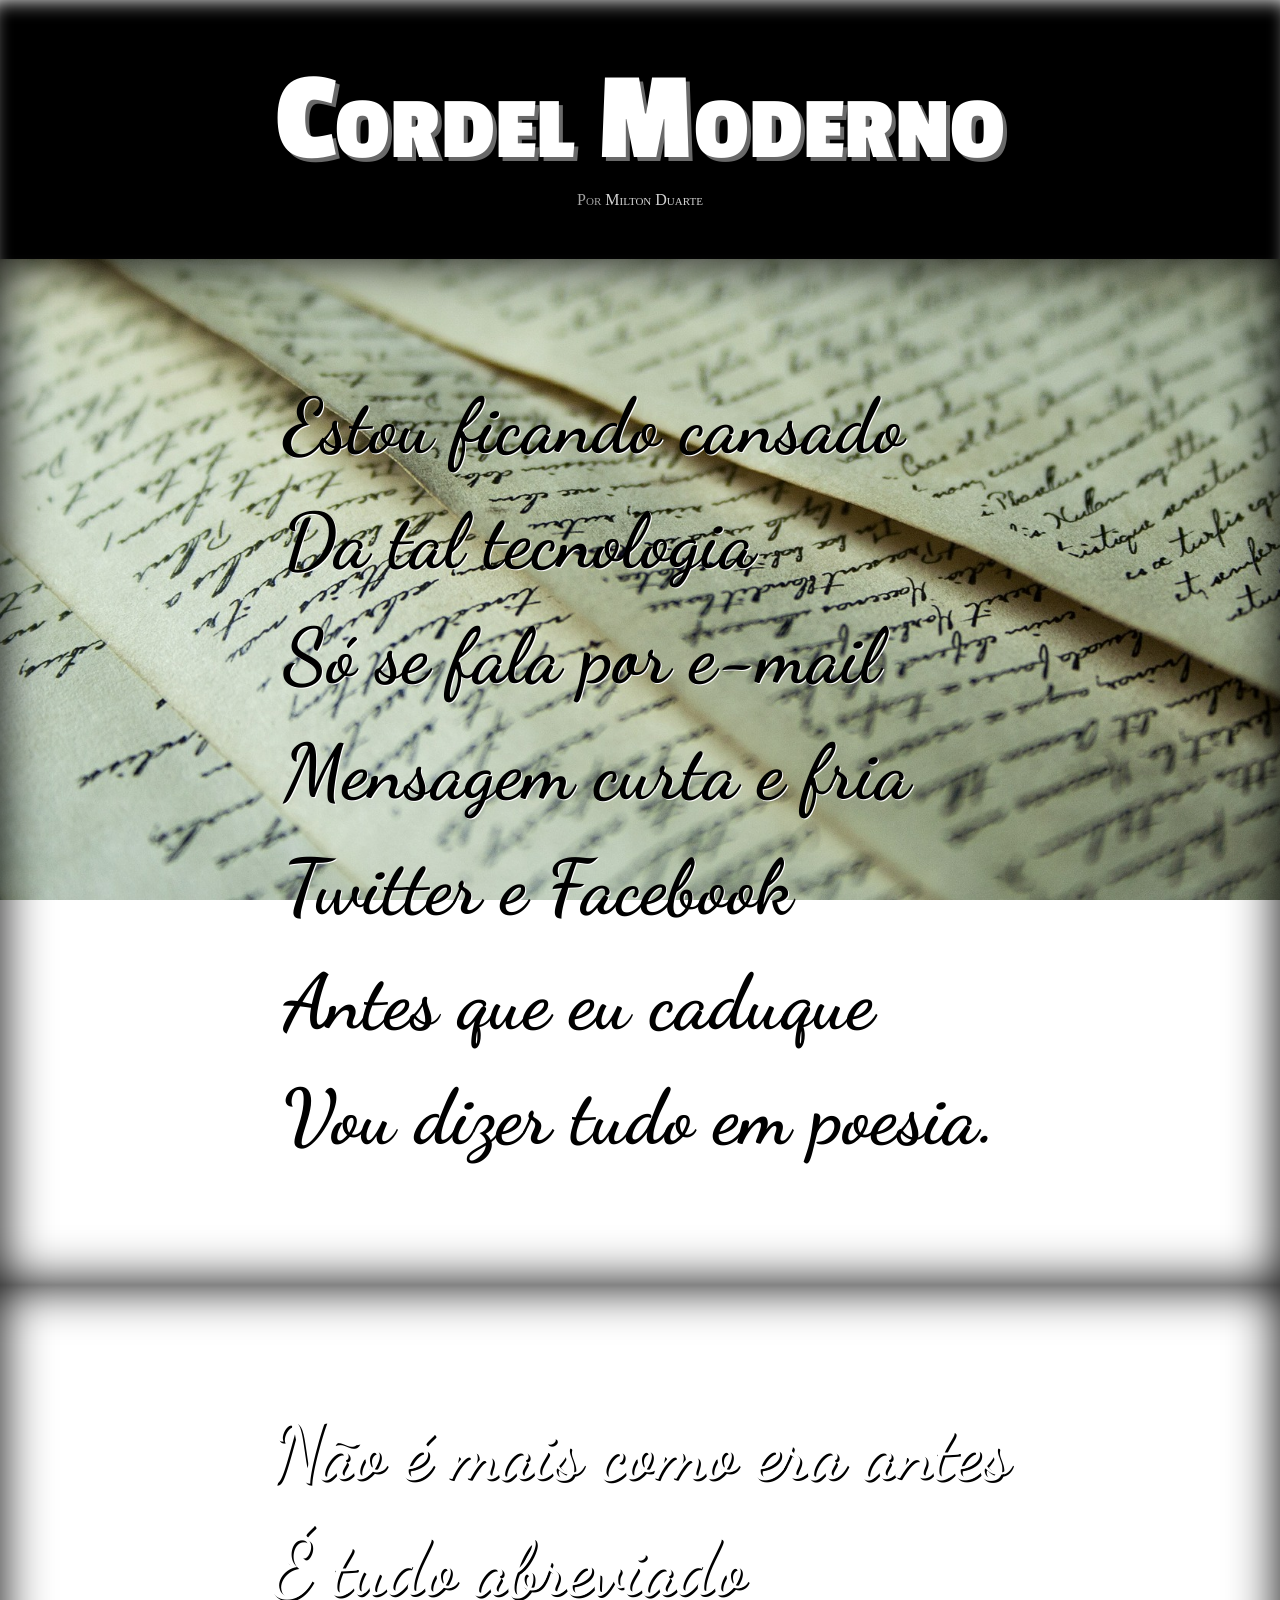
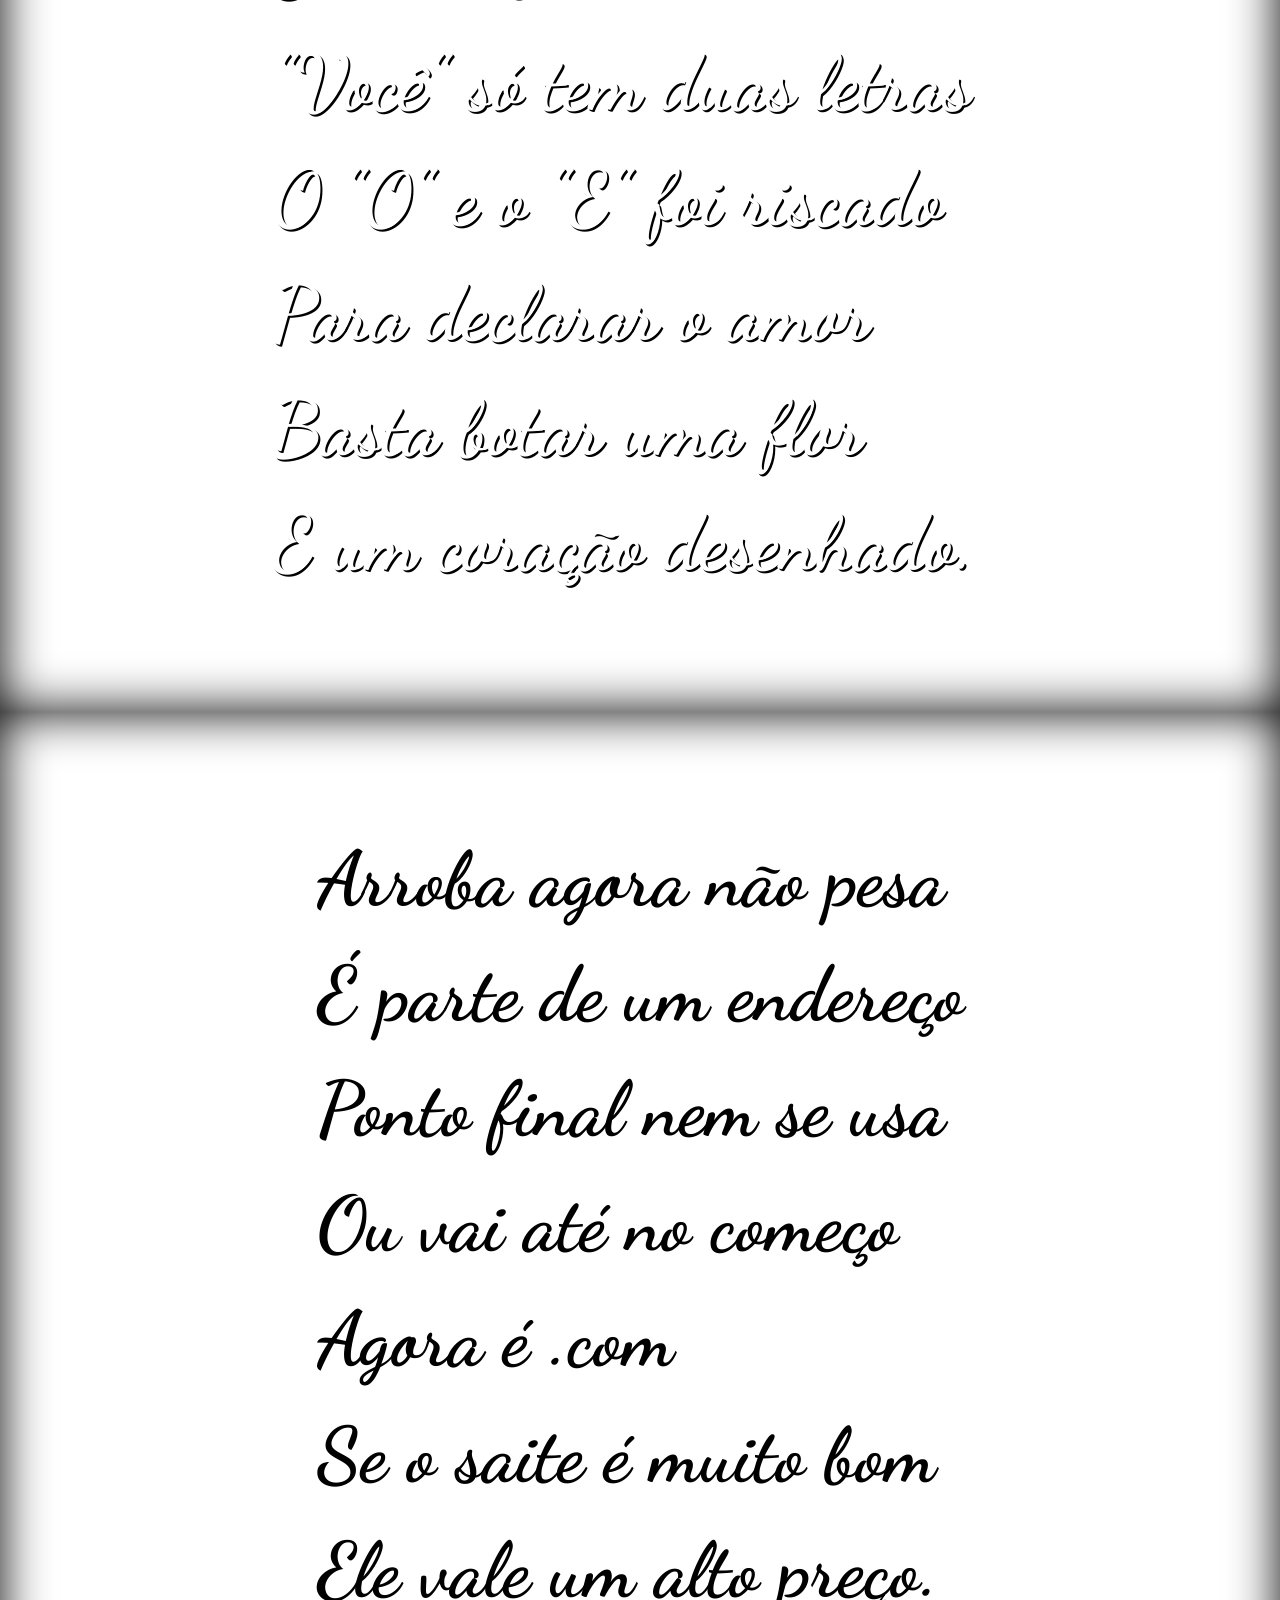
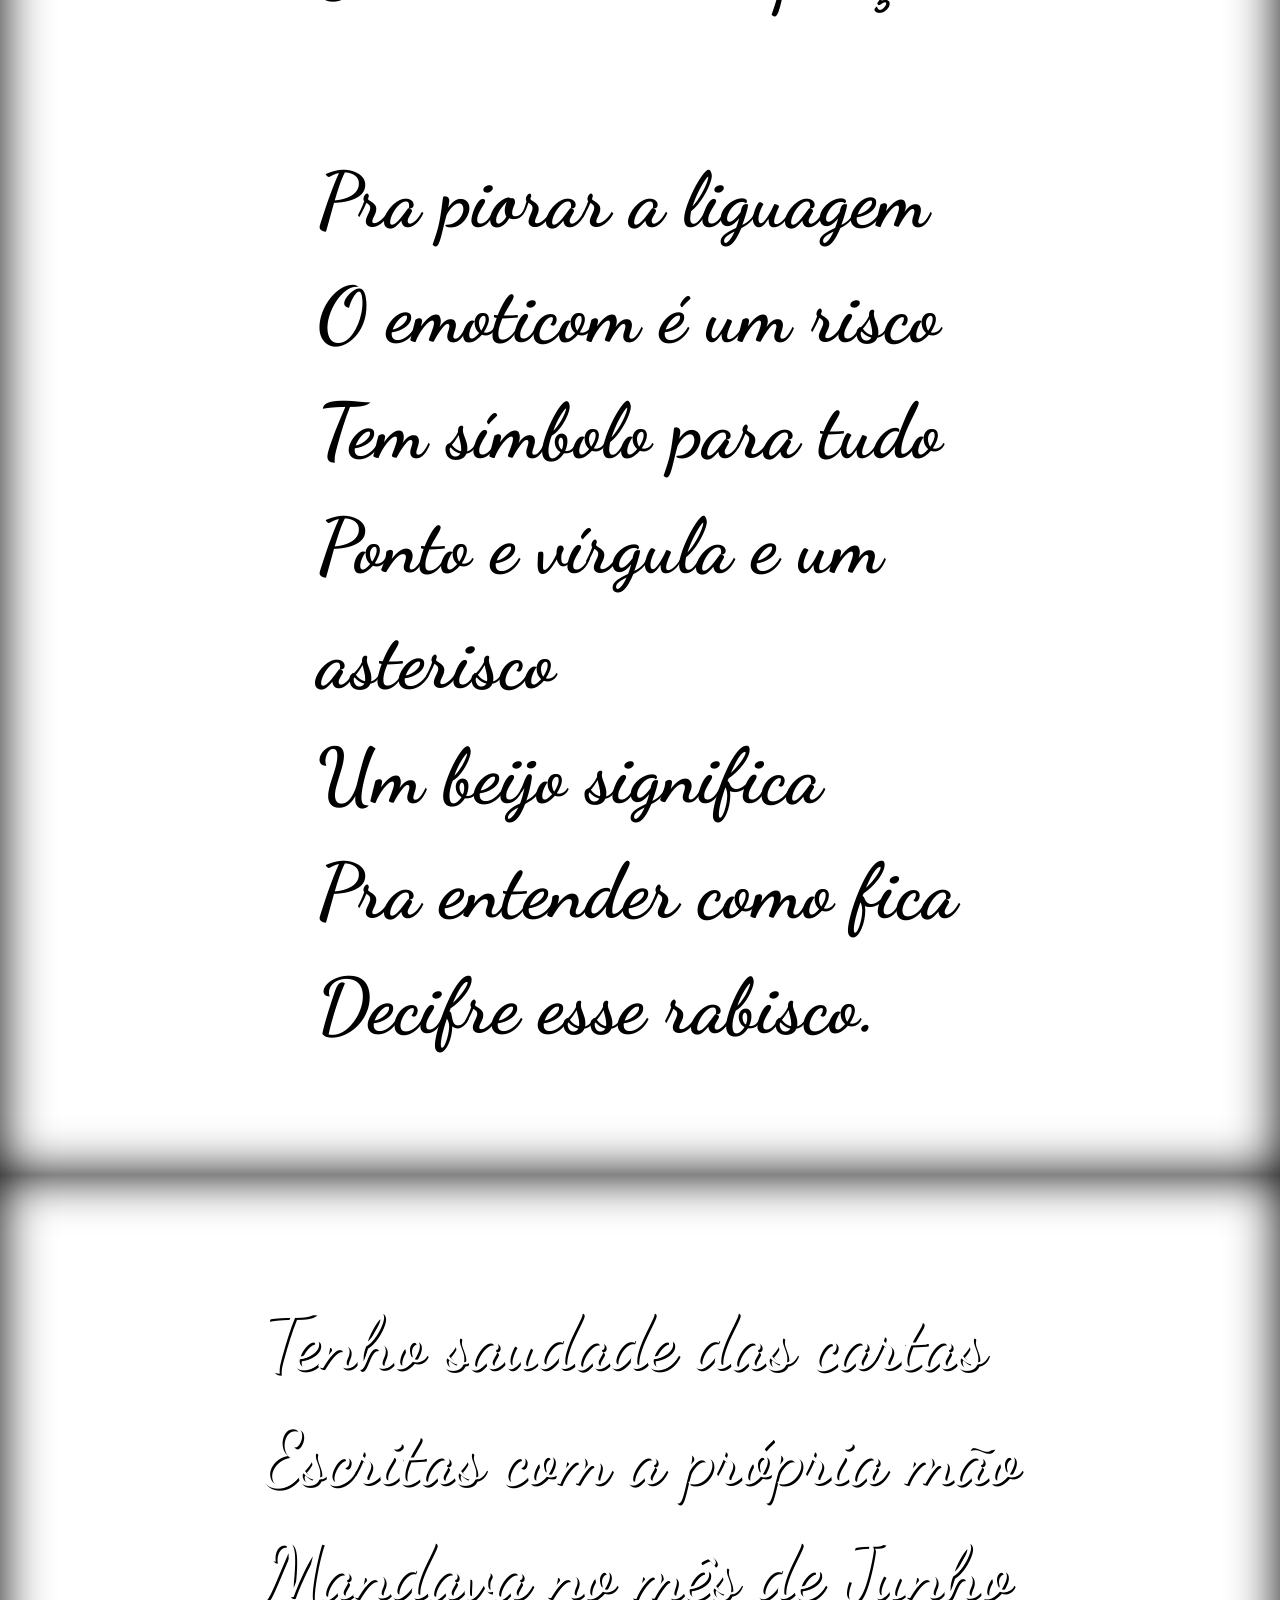
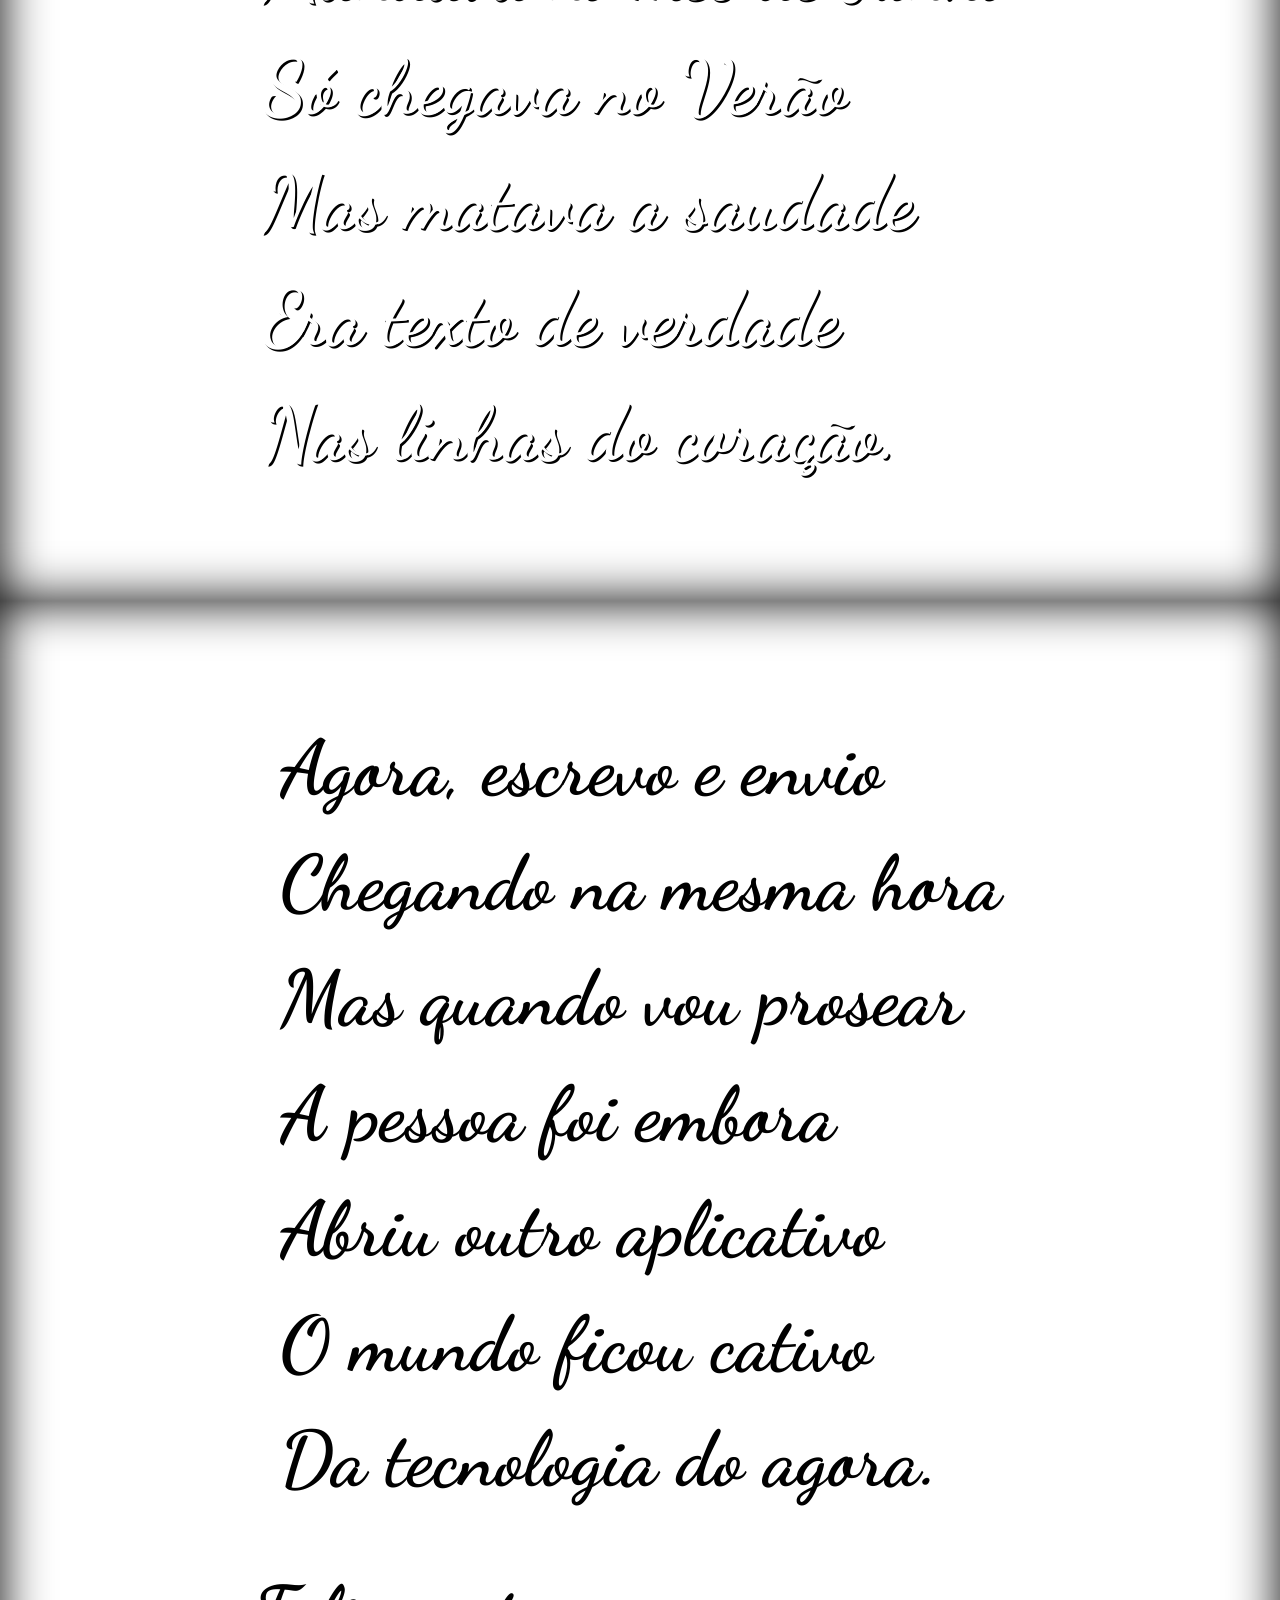
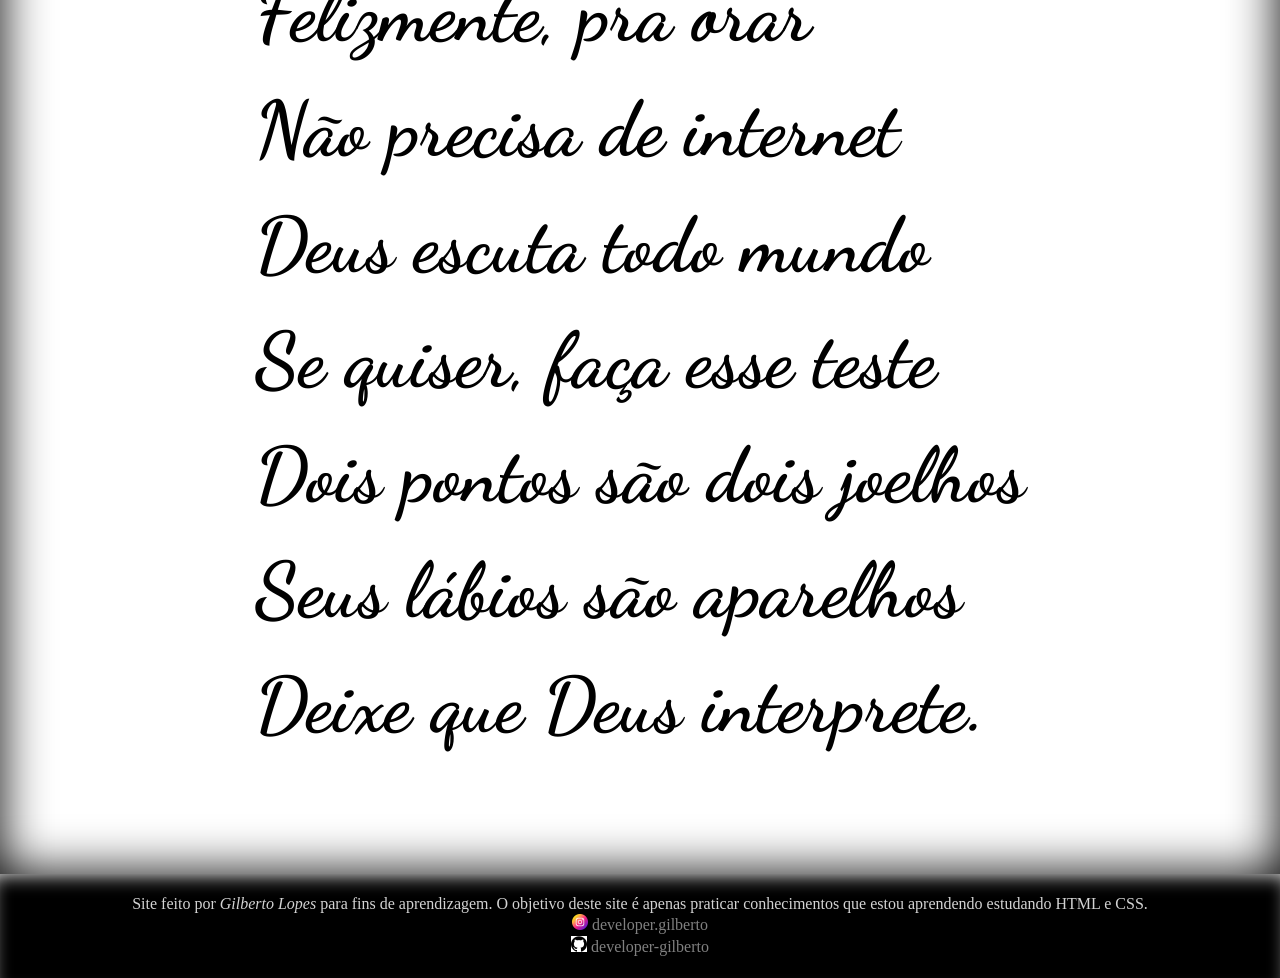
<file: index.html>
<!DOCTYPE html>
<html lang="pt-br">
<head>
    <meta charset="UTF-8">
    <meta http-equiv="X-UA-Compatible" content="IE=edge">
    <meta name="viewport" content="width=device-width, initial-scale=1.0">
    <meta name="description" content="Cordel Moderno">
    <meta name="keywords" content="cordel, cordel moderno, milton duarte">
    <meta name="author" content="Gilberto Lopes">
    <link rel="shortcut icon" href="imagens/favicon_GIL/favicon.ico" type="image/x-icon">
    <title>Cordel Moderno</title>

    <link rel="stylesheet" href="css/style.css">

</head>
<body>
    <header>
        <h1>Cordel Moderno</h1>
            <p>
            Por <a href="https://www.recantodasletras.com.br/poesias/3186743" target="_blank">Milton Duarte</a>    
            </p>
    </header>

    <main>
        <section class="livro">
            <p>
                Estou ficando cansado <br>
                Da tal tecnologia <br>
                Só se fala por e-mail <br>
                Mensagem curta e fria <br>
                Twitter e Facebook <br>
                Antes que eu caduque <br>
                Vou dizer tudo em poesia.
            </p>
        </section>
        <section class="joaninha">
            <p>
                Não é mais como era antes <br>
                É tudo abreviado <br>
                "Você" só tem duas letras <br>
                O "O" e o "E" foi riscado <br>
                Para declarar o amor <br>
                Basta botar uma flor <br>
                E um coração desenhado.
            </p>
        </section>
        <section class="livro">
            <p>
                Arroba agora não pesa <br>
                É parte de um endereço <br>
                Ponto final nem se usa <br>
                Ou vai até no começo <br>
                Agora é .com <br>
                Se o saite é muito bom <br>
                Ele vale um alto preço. <br><br>
                Pra piorar a liguagem <br>
                O emoticom é um risco <br>
                Tem símbolo para tudo <br>
                Ponto e vírgula e um <br>
                asterisco <br>
                Um beijo significa <br>
                Pra entender como fica <br>
                Decifre esse rabisco.
            </p>
        </section>
        <section class="gil">
            <p>
                Tenho saudade das cartas <br>
                Escritas com a própria mão <br>
                Mandava no mês de Junho <br>
                Só chegava no Verão <br>
                Mas matava a saudade <br>
                Era texto de verdade <br>
                Nas linhas do coração.
            </p>
        </section>
        <section class="livro">
            <p>
                Agora, escrevo e envio <br>
                Chegando na mesma hora <br>
                Mas quando vou prosear <br>
                A pessoa foi embora <br>
                Abriu outro aplicativo <br>
                O mundo ficou cativo <br>
                Da tecnologia do agora.
            </p>
            <p>
                Felizmente, pra orar <br>
                Não precisa de internet <br>
                Deus escuta todo mundo <br>
                Se quiser, faça esse teste <br>
                Dois pontos são dois joelhos <br>
                Seus lábios são aparelhos <br>
                Deixe que Deus interprete.
            </p>
        </section>
    </main>

    <footer>
        
        <p>
            Site feito por <em>Gilberto Lopes</em> para fins de aprendizagem. O objetivo deste site é apenas praticar conhecimentos que estou aprendendo estudando HTML e CSS.
        </p>
        
        <p>
            <img src="imagens/favicon-insta16x16.png" alt="instagram">
                
            <a href="https://instagram.com/developer.gilberto" target="_blank">developer.gilberto</a>
        </p>
        
        <p>
            <img src="imagens/favicon-16x16.png" alt="GitHub" style="background-color: white;">
                
            <a href="https://github.com/developer-gilberto" target="_blank">developer-gilberto</a>
        </p>
        
    </footer>
    
</body>
</html>
</file>
<file: css/style.css>
@charset "UTF-8";

@import url('https://fonts.googleapis.com/css2?family=Passion+One&display=swap');

@import url('https://fonts.googleapis.com/css2?family=Dancing+Script:wght@500&display=swap');

*{
    margin: 0;
    padding: 0;
}

:root{
    --font-passion: 'Passion One', cursiva, arial;
    --font-cursiva: 'Dancing Script', cursive, times;
    --font-normal: Verdana, Geneva, Tahoma, sans-serif;
}

body{
    background-image: url(../imagens/background002.jpg);
    background-repeat: no-repeat;
    background-size: cover;
    background-attachment: fixed;
    height: 100vh;
}

header{
    background-color: black;
    box-shadow: inset 0px 10px 20px -10px white;
    text-align: center; 
    padding:50px 50px;
    font-variant: small-caps;
}

header h1{
    text-shadow: 4px 4px 0px rgb(105, 105, 105);
    font-family: var(--font-passion);
    font-size: 10vw;
    color: rgb(255, 255, 255);
}

header p{
    color: rgb(162, 162, 162);
}

a{
    text-decoration: none;
    color: lightgray;
    font-weight: normal;
}

a:hover{
    text-decoration: underline;
    color: rgb(255, 255, 255);
    font-weight: bolder;
}

section{
    text-align: center;
    padding-top: 10vh;
    padding-bottom: 10vh;
    box-shadow: inset 0px 0px 50px 0px black;
}

section p{
    display: inline-block;
    font-family: var(--font-cursiva);
    font-weight: bolder;
    font-size: 6vw;
    line-height: 1.5em;
    padding: 20px;
    text-align: left;
    margin: auto;
}

.livro{
    color: black;
    text-shadow: 0.5px 0.5px white;
}

.joaninha{
    background-image: url(../imagens/background001.jpg);
    background-position: right center;
    background-size: cover;
    background-attachment: fixed;
    color: white;
    text-shadow: 2px 2px black;
}

.gil{
    background-color: gray;
    background-image: url(../imagens/IMG-20221219-WA0034.jpg);
    background-position: center top;
    background-size: cover;
    background-attachment: fixed;
    color: white;
    text-shadow: 2px 2px black;
}

footer{
    background-color: black;
    color: lightgray;
    text-align: center;
    padding: 20px;
    line-height: 1.3em;
    box-shadow: inset 0px 10px 20px -10px white;
}

footer a{
    color: gray;
}
</file>
